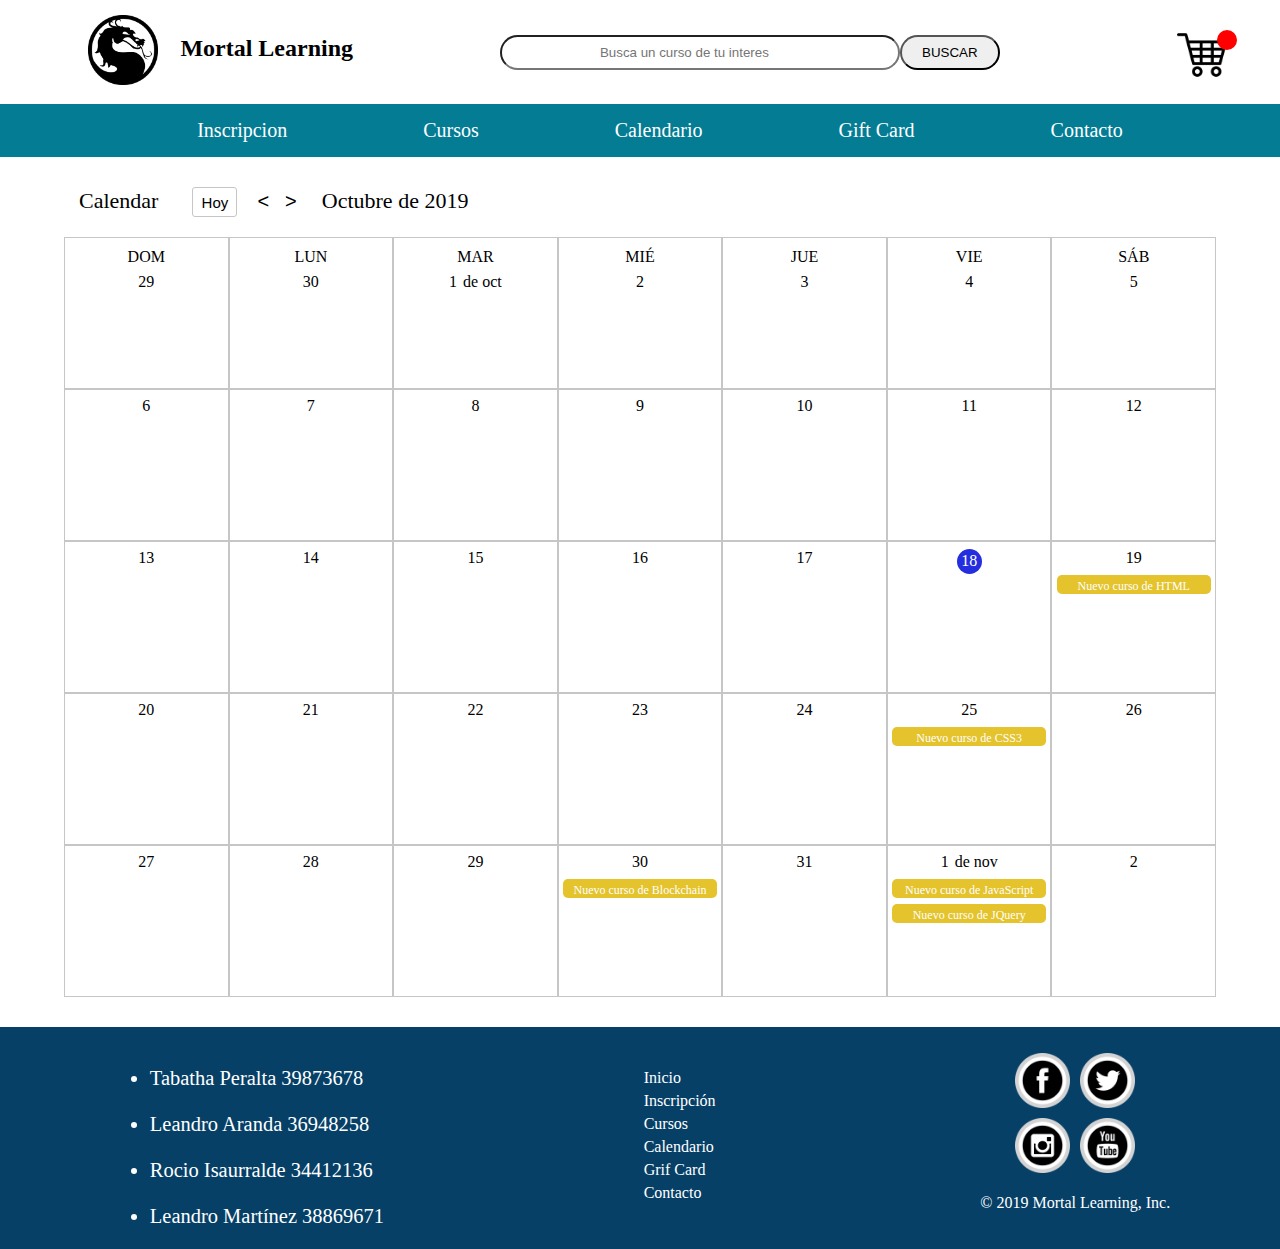
<file: calendario.html>
<!DOCTYPE html>
<html lang="en">
<head>
    <meta charset="UTF-8">
    <meta name="viewport" content="width=device-width, initial-scale=1.0">
    <meta http-equiv="X-UA-Compatible" content="ie=edge">
    <link rel="stylesheet" href="CSS/estiloGeneral.css">
    <link rel="stylesheet" href="CSS/estiloCalendario.css">
    <script src="js/carrito.js"></script>
    <title>Calendario</title>
</head>
<body>
    <header>
        <div id="barraDeArriba">
            <div class="logoynombre">
              <div id="logo">
                <a href="index.html"><img src="Imagenes/logo.png" width="70" alt=""></a>
              </div>

              <div id="titulo">
                <h2>Mortal Learning</h2>
              </div>
            </div>
            
            <div id="barradebusqueda">
                <form action="">            
                    <input type="search" list="browsers" class="buscador"placeholder="Busca un curso de tu interes">
                        <datalist id="browsers">
                            <option value="Java">
                            <option value="SQL Server">
                            <option value="Android">
                            <option value="Diseño Gráfico">
                            <option value="iOS">
                            <option value="Javascript">
                            <option value="Microsoft .NET">
                            <option value="Herramientas Office">
                            <option value="Programación Web">
                            <option value="Redes Informáticas">
                            <option value="Seguridad Informática">
                            <option value="Windows Server">
                        </datalist>
                    <button class="botondebuscador">BUSCAR</button>
                </form>
            </div>

            <div id="carrito">
                <img src="Imagenes/carrito.png" class="logocarrito" width="50" alt="">
                <span id="numcarrito"></span>
            </div>
            
        </div>

        <div id="barradenavegacion">
             <nav>   
                <ul>
                    <li><a href="inscripcion.html">Inscripcion</a></li>

                    <li><a href="cursos.html">Cursos</a></li>

                    <li><a href="calendario.html">Calendario</a></li>

                    <li><a href="giftcard.html">Gift Card</a></li>   
                    
                    <li><a href="contacto.html">Contacto</a></li>
                </ul>
            </nav>
        </div>
    </header>

    <section class="secCalendar">
        <article class="artCalendar">
            <div class="apartadoSuperior">
                <span class="textos">Calendar</span>
                <button class="hoy">Hoy</button>
                <button class="flecha"><</button>
                <button class="flecha">></button>
                <span class="textos">Octubre de 2019</span>
            </div>
            <div class="calendar">
                <div class="filauno">
                    <span class="box">
                        <div class="internText">
                            <span class="dia">DOM</span>
                        </div>
                        <div class="internText">
                            <span class="num">29</span>
                        </div>
                    </span>
                    <span class="box">
                        <div class="internText">
                            <span class="dia">LUN</span>
                        </div>
                        <div class="internText">
                            <span class="num">30</span>
                        </div>
                    </span>
                    <span class="box">
                        <div class="internText">
                            <span class="dia">MAR</span>
                        </div>
                        <div class="internText">
                            <span class="num">1</span><span class="demes">de oct</span>
                        </div>
                    </span>
                    <span class="box">
                        <div class="internText">
                            <span class="dia">MIÉ</span>
                        </div>
                        <div class="internText">
                            <span class="num">2</span>
                        </div>
                    </span>
                    <span class="box">
                        <div class="internText">
                            <span class="dia">JUE</span>
                        </div>
                        <div class="internText">
                            <span class="num">3</span>
                        </div>
                    </span>
                    <span class="box">
                        <div class="internText">
                            <span class="dia">VIE</span>
                        </div>
                        <div class="internText">
                            <span class="num">4</span>
                        </div>
                    </span>
                    <span class="box">
                        <div class="internText">
                            <span class="dia">SÁB</span>
                        </div>
                        <div class="internText">
                            <span class="num">5</span>
                        </div>
                    </span>
                </div>
                <div class="filados">
                    <span class="box">
                        <div class="internText">
                            <span class="num">6</span>
                        </div>
                        <div class="internText">
                            <span></span>
                        </div>
                    </span>
                    <span class="box">
                        <div class="internText">
                            <span class="num">7</span>
                        </div>
                        <div class="internText">
                            <span></span>
                        </div>
                    </span>
                    <span class="box">
                        <div class="internText">
                            <span class="num">8</span>
                        </div>
                        <div class="internText">
                            <span></span>
                        </div>
                    </span>
                    <span class="box">
                        <div class="internText">
                            <span class="num">9</span>
                        </div>
                        <div class="internText">
                            <span></span>
                        </div>
                    </span>
                    <span class="box">
                        <div class="internText">
                            <span class="num">10</span>
                        </div>
                        <div class="internText">
                            <span></span>
                        </div>
                    </span>
                    <span class="box">
                        <div class="internText">
                            <span class="num">11</span>
                        </div>
                        <div class="internText">
                            <span></span>
                        </div>
                    </span>
                    <span class="box">
                        <div class="internText">
                            <span class="num">12</span>
                        </div>
                        <div class="internText">
                            <span></span>
                        </div>
                    </span>
                </div>
                <div class="filatres">
                    <span class="box">
                        <div class="internText">
                            <span class="num">13</span>
                        </div>
                        <div class="internText">
                            <span></span>
                        </div>
                    </span>
                    <span class="box">
                        <div class="internText">
                            <span class="num">14</span>
                        </div>
                        <div class="internText">
                            <span></span>
                        </div>
                    </span>
                    <span class="box">
                        <div class="internText">
                            <span class="num">15</span>
                        </div>
                        <div class="internText">
                            <span></span>
                        </div>
                    </span>
                    <span class="box">
                        <div class="internText">
                            <span class="num">16</span>
                        </div>
                        <div class="internText">
                            <span></span>
                        </div>
                    </span>
                    <span class="box">
                        <div class="internText">
                            <span class="num">17</span>
                        </div>
                        <div class="internText">
                            <span></span>
                        </div>
                    </span>
                    <span class="box">
                        <div class="internText">
                            <span class="num" id="ejcirculo">18</span>
                        </div>
                        <div class="internText">
                            
                        </div>
                    </span>
                    <span class="box">
                        <div class="internText">
                            <span class="num">19</span>
                        </div>
                        <div class="internText">
                            <a href="#" class="new">Nuevo curso de HTML</a>
                        </div>
                    </span>
                </div>
                <div class="filacuatro">
                    <span class="box">
                        <div class="internText">
                            <span class="num">20</span>
                        </div>
                        <div class="internText">
                            <span></span>
                        </div>
                    </span>
                    <span class="box">
                        <div class="internText">
                            <span class="num">21</span>
                        </div>
                        <div class="internText">
                            <span></span>
                        </div>
                    </span>
                    <span class="box">
                        <div class="internText">
                            <span class="num">22</span>
                        </div>
                        <div class="internText">
                            <span></span>
                        </div>
                    </span>
                    <span class="box">
                        <div class="internText">
                            <span class="num">23</span>
                        </div>
                        <div class="internText">
                            <span></span>
                        </div>
                    </span>
                    <span class="box">
                        <div class="internText">
                            <span class="num">24</span>
                        </div>
                        <div class="internText">
                            <span></span>
                        </div>
                    </span>
                    <span class="box">
                        <div class="internText">
                            <span class="num">25</span>
                        </div>
                        <div class="internText">
                            <a href="#" class="new">Nuevo curso de CSS3</a>
                        </div>
                    </span>
                    <span class="box">
                        <div class="internText">
                            <span class="num">26</span>
                        </div>
                        <div class="internText">
                            <span></span>
                        </div>
                    </span>
                </div>
                <div class="filacinco">
                    <span class="box">
                        <div class="internText">
                            <span class="num">27</span>
                        </div>
                        <div class="internText">
                            <span></span>
                        </div>
                    </span>
                    <span class="box">
                        <div class="internText">
                            <span class="num">28</span>
                        </div>
                        <div class="internText">
                            <span></span>
                        </div>
                    </span>
                    <span class="box">
                        <div class="internText">
                            <span class="num">29</span>
                        </div>
                        <div class="internText">
                            <span></span>
                        </div>
                    </span>
                    <span class="box">
                        <div class="internText">
                            <span class="num">30</span>
                        </div>
                        <div class="internText">
                            <a href="#" class="new">Nuevo curso de Blockchain</a>
                        </div>
                    </span>
                    <span class="box">
                        <div class="internText">
                            <span class="num">31</span>
                        </div>
                        <div class="internText">
                            <span></span>
                        </div>
                    </span>
                    <span class="box">
                        <div class="internText">
                            <span class="num">1</span><span class="demes">de nov</span>
                        </div>
                        <div class="internText" id="contcurse">
                            <a href="#" class="new">Nuevo curso de JavaScript</a>
                            <a href="#" class="new">Nuevo curso de JQuery</a>
                        </div>
                    </span>
                    <span class="box">
                        <div class="internText">
                            <span class="num">2</span>
                        </div>
                        <div class="internText">
                            <span></span>
                        </div>
                    </span>
                </div>
            </div>
        </article>
    </section>
    
    <footer>
       <div class="divfooter">
           <div class="nombreydni1">
               <ul>
                   <li>Tabatha Peralta 39873678</li>
                   <br>
                   <li>Leandro Aranda 36948258</li>
                   <br>
                   <li>Rocio Isaurralde 34412136</li>
                   <br>
                   <li>Leandro Martínez 38869671</li>
               </ul>
            </div>

            <div class="cajamenuinferior">
              <ul class="listamenu">
                <li class="iteminf"><a href="index.html">Inicio</a></li>
                <li class="iteminf"><a href="inscripcion.html">Inscripción</a></li>
                <li class="iteminf"><a href="cursos.html">Cursos</a></li>
                <li class="iteminf"><a href="calendario.html">Calendario</a></li>
                <li class="iteminf"><a href="giftcard.html">Grif Card</a></li>
                <li class="iteminf"><a href="Contacto.html">Contacto</a></li>
              </ul>
            </div>
            
            <div class="cajaredes">

              <div class="redes1">
                <div class="facebook">
                  <a href="https://www.facebook.com" class="ared"><img src="Imagenes/facebook.png" width="55" alt=""></a>
                </div>

                <div class="twitter">
                  <a href="https://www.twitter.com" class="ared"><img src="Imagenes/twitter.png" width="55" alt=""></a>
                </div>
              </div>

              <div class="redes2">
                <div class="instagram">
                  <a href="https://www.instagram.com" class="ared"><img src="Imagenes/instagram.png" width="55" alt=""></a>
                </div>

                <div class="youtube">
                  <a href="https://www.youtube.com" class="ared"><img src="Imagenes/youtube.png" width="55" alt=""></a>
                </div>
              </div>

              <div class="derechos">
                <p>© 2019 Mortal Learning, Inc.</p>
              </div>
            </div>
            
       </div>

   </footer>
</body>
</html>
</file>
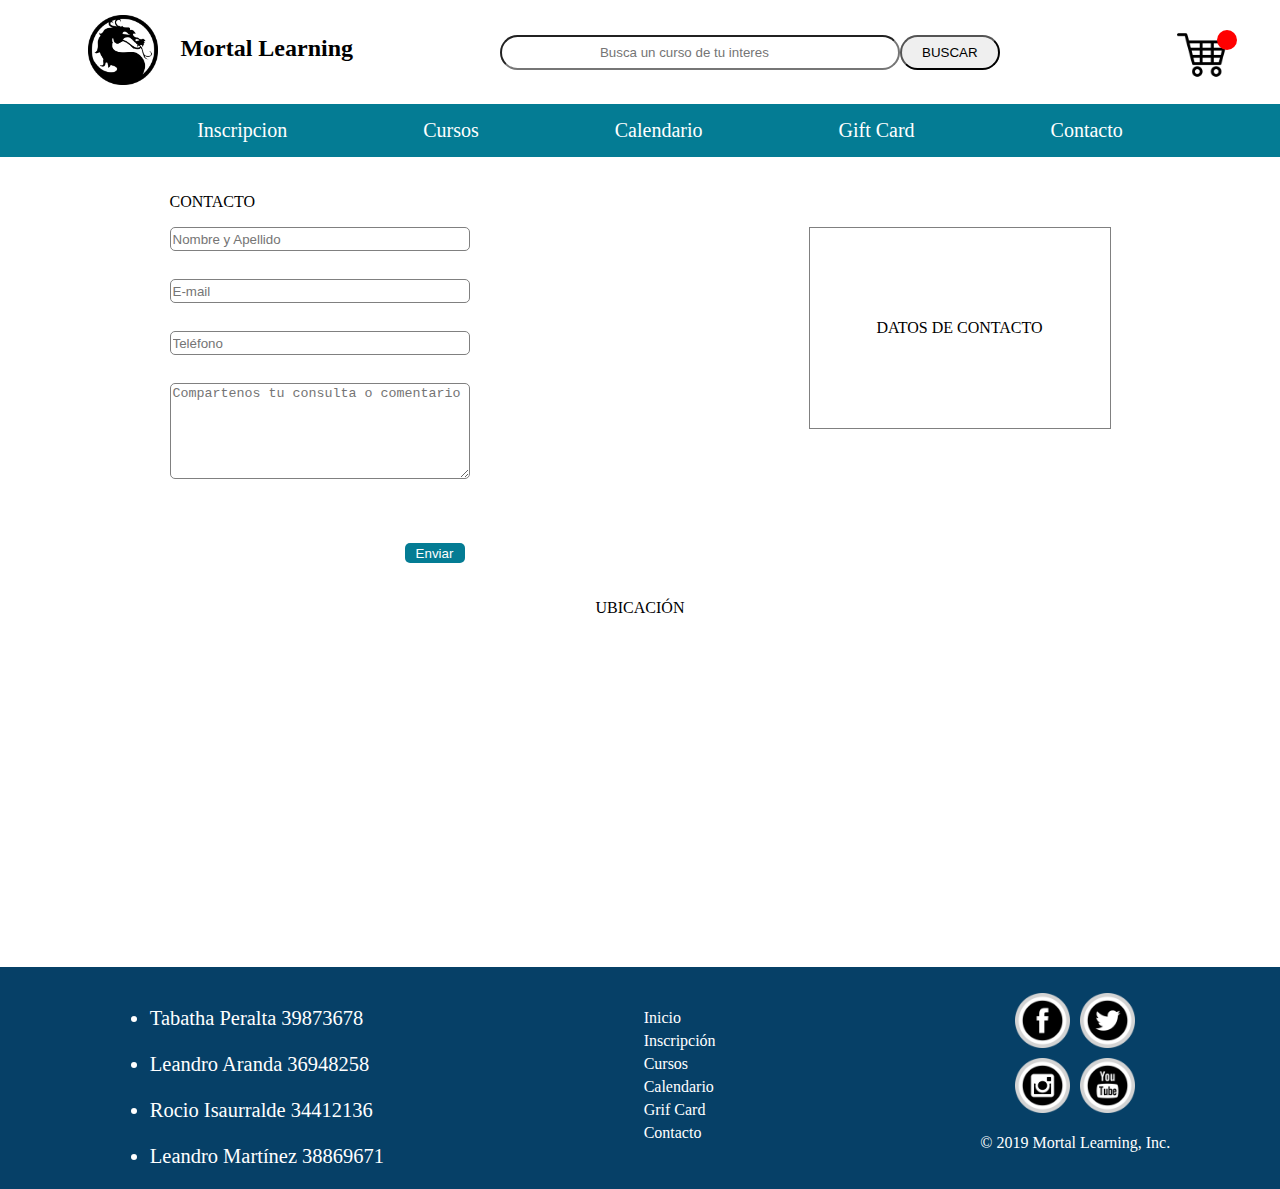
<file: Contacto.html>
<!DOCTYPE html>
<html lang="en">
<head>
    <meta charset="UTF-8">
    <meta name="viewport" content="width=device-width, initial-scale=1.0">
    <meta http-equiv="X-UA-Compatible" content="ie=edge">
    <link rel="stylesheet" href="CSS/estiloGeneral.css">
    <link rel="stylesheet" href="CSS/estiloContacto.css">
    <script src="js/jquery-3.4.1.min.js"></script>
    <script src="js/carrito.js"></script>
    <script src="js/contacto.js"></script>
    <title>Contacto</title>
</head>
<body>
    <header>
        <div id="barraDeArriba">
            <div class="logoynombre">
              <div id="logo">
                <a href="index.html"><img src="Imagenes/logo.png" width="70" alt=""></a>
              </div>

              <div id="titulo">
                <h2>Mortal Learning</h2>
              </div>
            </div>
            
            <div id="barradebusqueda">
                <form action="">            
                    <input type="search" list="browsers" class="buscador"placeholder="Busca un curso de tu interes">
                        <datalist id="browsers">
                            <option value="Java">
                            <option value="SQL Server">
                            <option value="Android">
                            <option value="Diseño Gráfico">
                            <option value="iOS">
                            <option value="Javascript">
                            <option value="Microsoft .NET">
                            <option value="Herramientas Office">
                            <option value="Programación Web">
                            <option value="Redes Informáticas">
                            <option value="Seguridad Informática">
                            <option value="Windows Server">
                        </datalist>
                    <button class="botondebuscador">BUSCAR</button>
                </form>
            </div>

            <div id="carrito">
                <img src="Imagenes/carrito.png" class="logocarrito" width="50" alt="">
                <span id="numcarrito"></span>
            </div>
            
        </div>

        <div id="barradenavegacion">
             <nav>   
                <ul>
                    <li><a href="inscripcion.html">Inscripcion</a></li>

                    <li><a href="cursos.html">Cursos</a></li>

                    <li><a href="calendario.html">Calendario</a></li>

                    <li><a href="giftcard.html">Gift Card</a></li>   
                    
                    <li><a href="contacto.html">Contacto</a></li>
                </ul>
            </nav>
        </div>
    </header>

    <section class="secciondatos">
        <article class="formulario">
            <p>CONTACTO</p>
            <form id="form" name="form" class="contenedorform" action="#" method="post">
                <input type="text" name="nombre" id="campo" class="nombre" size="40" maxlength="50" placeholder="Nombre y Apellido">
                <span id="mensaje1" class="error1"></span>
                <br>

                <input type="text" name="email" class="email" id="campo" size="40" maxlength="50" placeholder="E-mail">
                <span id="mensaje2" class="error2"></span>
                <br>

                <input type="text" name="tel" class="tel" id="campo" size="40" maxlength="50" placeholder="Teléfono">
                <span id="mensaje3" class="error3"></span>
                <br>

                <textarea name="comentario" class="area" id="campo" cols="45" rows="6" placeholder="Compartenos tu consulta o comentario"></textarea>
                <br>
                <span id="contador"></span>
                <br>
                <span id="mensaje4" class="error4"></span>
                <br>

                <input class="enviar" type="submit" name="enviar" value="Enviar">
            </form>
        </article>
        <article class="datoscontacto">
            <p>DATOS DE CONTACTO</p>
        </article>
    </section>
        
    <section class="seccionmapa">
        <p class="ubicacion">UBICACIÓN</p>
        <div class="mapa">
            <iframe src="https://www.google.com/maps/embed?pb=!1m14!1m12!1m3!1d4640.59786386053!2d-58.56312037181154!3d-34.66989776392053!2m3!1f0!2f0!3f0!3m2!1i1024!2i768!4f13.1!5e0!3m2!1ses-419!2sar!4v1570303197635!5m2!1ses-419!2sar" width="800" height="300" frameborder="0" style="border:0;" allowfullscreen=""></iframe>
        </div>
    </section>
    
    <footer>
       <div class="divfooter">
           <div class="nombreydni1">
               <ul>
                   <li>Tabatha Peralta 39873678</li>
                   <br>
                   <li>Leandro Aranda 36948258</li>
                   <br>
                   <li>Rocio Isaurralde 34412136</li>
                   <br>
                   <li>Leandro Martínez 38869671</li>
               </ul>
            </div>

            <div class="cajamenuinferior">
              <ul class="listamenu">
                <li class="iteminf"><a href="index.html">Inicio</a></li>
                <li class="iteminf"><a href="inscripcion.html">Inscripción</a></li>
                <li class="iteminf"><a href="cursos.html">Cursos</a></li>
                <li class="iteminf"><a href="calendario.html">Calendario</a></li>
                <li class="iteminf"><a href="giftcard.html">Grif Card</a></li>
                <li class="iteminf"><a href="Contacto.html">Contacto</a></li>
              </ul>
            </div>
            
            <div class="cajaredes">

              <div class="redes1">
                <div class="facebook">
                  <a href="https://www.facebook.com" class="ared"><img src="Imagenes/facebook.png" width="55" alt=""></a>
                </div>

                <div class="twitter">
                  <a href="https://www.twitter.com" class="ared"><img src="Imagenes/twitter.png" width="55" alt=""></a>
                </div>
              </div>

              <div class="redes2">
                <div class="instagram">
                  <a href="https://www.instagram.com" class="ared"><img src="Imagenes/instagram.png" width="55" alt=""></a>
                </div>

                <div class="youtube">
                  <a href="https://www.youtube.com" class="ared"><img src="Imagenes/youtube.png" width="55" alt=""></a>
                </div>
              </div>

              <div class="derechos">
                <p>© 2019 Mortal Learning, Inc.</p>
              </div>
            </div>
            
       </div>

   </footer>
</body>
</html>
</file>
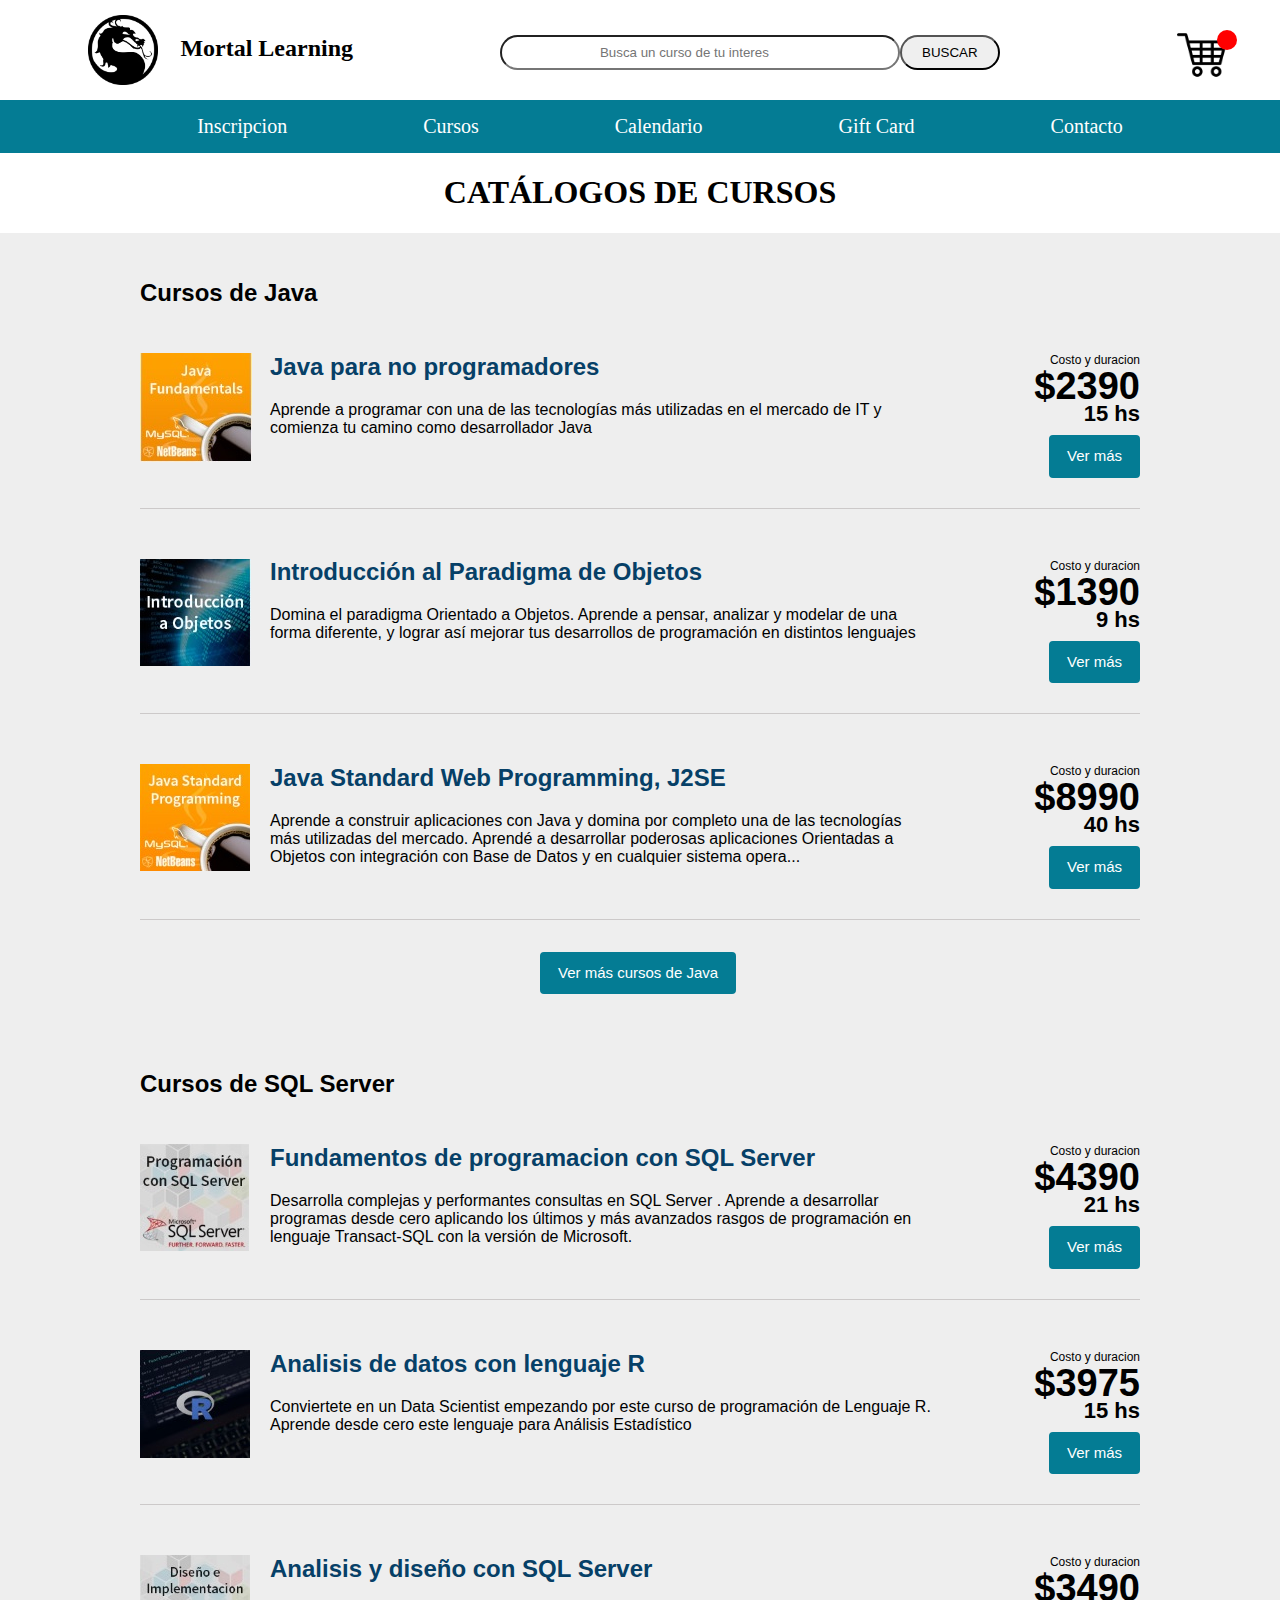
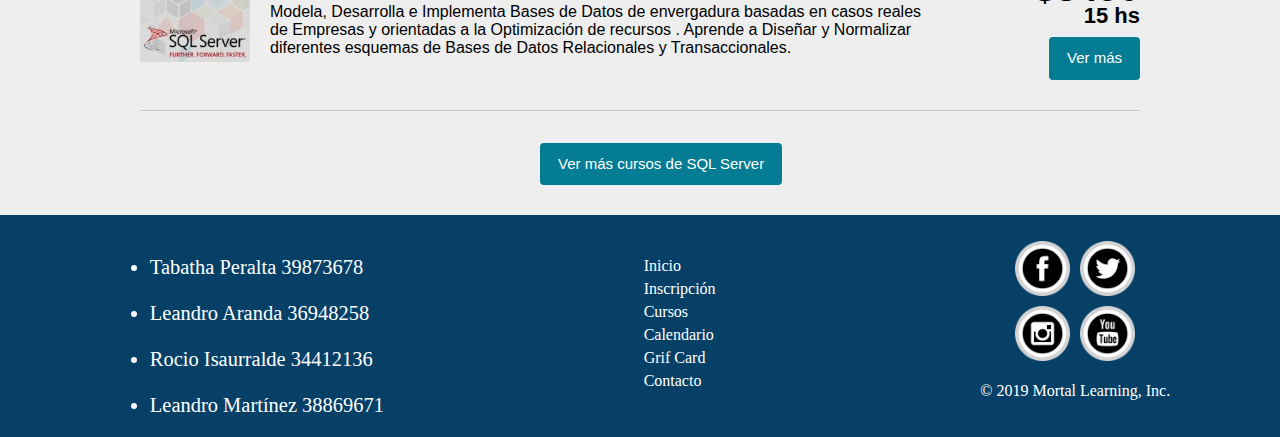
<file: cursos.html>
<!DOCTYPE html>
<html lang="en">
<head>
    <meta charset="UTF-8">
    <meta name="viewport" content="width=device-width, initial-scale=1.0">
    <meta http-equiv="X-UA-Compatible" content="ie=edge">
    <link rel="stylesheet" href="CSS/estiloGeneral.css">
    <link rel="stylesheet" href="CSS/estiloCursos.css">
    <script src="js/carrito.js"></script>
    <title>Cursos</title>
</head>
<body>
    <header>
        <div id="barraDeArriba">
            <div class="logoynombre">
              <div id="logo">
                <a href="index.html"><img src="Imagenes/logo.png" width="70" alt=""></a>
              </div>

              <div id="titulo">
                <h2>Mortal Learning</h2>
              </div>
            </div>
            
            <div id="barradebusqueda">
                <form action="">            
                    <input type="search" list="browsers" class="buscador"placeholder="Busca un curso de tu interes">
                        <datalist id="browsers">
                            <option value="Java">
                            <option value="SQL Server">
                            <option value="Android">
                            <option value="Diseño Gráfico">
                            <option value="iOS">
                            <option value="Javascript">
                            <option value="Microsoft .NET">
                            <option value="Herramientas Office">
                            <option value="Programación Web">
                            <option value="Redes Informáticas">
                            <option value="Seguridad Informática">
                            <option value="Windows Server">
                        </datalist>
                    <button class="botondebuscador">BUSCAR</button>
                </form>
            </div>

            <div id="carrito">
                <img src="Imagenes/carrito.png" class="logocarrito" width="50" alt="">
                <span id="numcarrito"></span>
            </div>
            
        </div>

        <div id="barradenavegacion">
             <nav>   
                <ul>
                    <li><a href="inscripcion.html">Inscripcion</a></li>

                    <li><a href="cursos.html">Cursos</a></li>

                    <li><a href="calendario.html">Calendario</a></li>

                    <li><a href="giftcard.html">Gift Card</a></li>   
                    
                    <li><a href="contacto.html">Contacto</a></li>
                </ul>
            </nav>
        </div>
    </header>

    
    <div class="tituloprincipal">
        <h1>CATÁLOGOS DE CURSOS</h1>
    </div>

    <div class="supercaja">
        <div class="catalogo">
            <h1 class="titulocurso">Cursos de Java</h1>

            <!-----------------------------CURSO 1----------------------------------------------------->

            <div class="cajamayor">
                <div class="cajitacurso">
                    <div class="cursos">
                        <img src="Cursos/java_para_no_programadores.jpg" alt="">
                    </div>
                    <div class="descripcion">
                        <h2><a href="java_no_program.html">Java para no programadores</a></h2>
                        <p>Aprende a programar con una de las tecnologías más 
                            utilizadas en el mercado de IT y comienza tu camino como 
                            desarrollador Java</p>
                    </div>

                    <div class="costodelcurso">
                        <div class="titulocostoyduracion">
                            Costo y duracion
                        </div>
                        <div class="costo">
                            $2390
                        </div>
                        <div class="duracion">
                            15 hs
                        </div>
                        <div class="boton1">
                            <a href="java_no_program.html">Ver más</a>
                        </div>

                    </div>
                </div>
            </div>

            <!-----------------------------CURSO 2----------------------------------------------------->

            <div class="cajamayor">
                <div class="cajitacurso">
                    <div class="cursos">
                        <img src="Cursos/introduccion_al_paradigma_de_objetos.jpg" alt="">
                    </div>
                    <div class="descripcion">
                        <h2><a href="#">Introducción al Paradigma de Objetos</a></h2>
                        <p>Domina el paradigma Orientado a Objetos. 
                            Aprende a pensar, analizar y modelar de una forma diferente, y lograr así mejorar 
                            tus desarrollos de programación en distintos lenguajes</p>
                    </div>
    
                    <div class="costodelcurso">
                        <div class="titulocostoyduracion">
                            Costo y duracion
                        </div>
                        <div class="costo">
                            $1390
                        </div>
                        <div class="duracion">
                            9 hs
                        </div>
                        <div class="boton1">
                            <a href="#">Ver más</a>
                        </div>
    
                    </div>
                </div>
            </div>
            
            <!-----------------------------CURSO 3----------------------------------------------------->

            <div class="cajamayor">
                <div class="cajitacurso">
                    <div class="cursos">
                        <img src="Cursos/java_standard_web_programming_j2se.jpg" alt="">
                    </div>
                    <div class="descripcion">
                        <h2><a href="#">Java Standard Web Programming, J2SE</a></h2>
                        <p>Aprende a construir aplicaciones con Java y domina por completo una de las tecnologías 
                            más utilizadas del mercado. Aprendé a desarrollar poderosas aplicaciones Orientadas a Objetos con integración 
                            con Base de Datos y en cualquier sistema opera...</p>
                    </div>
    
                    <div class="costodelcurso">
                        <div class="titulocostoyduracion">
                            Costo y duracion
                        </div>
                        <div class="costo">
                            $8990
                        </div>
                        <div class="duracion">
                            40 hs
                        </div>
                        <div class="boton1">
                            <a href="#">Ver más</a>
                        </div>
    
                    </div>
                </div>
            </div>

            <div class="boton2">
                <a href="#">Ver más cursos de Java</a>
            </div> 
        </div>
    
        <!-----------------------------SEPARADOR DE CURSO----------------------------------------------------->

        <div class="catalogo">
            <h1 class="titulocurso">Cursos de SQL Server</h1>

            <!-----------------------------CURSO 1----------------------------------------------------->

            <div class="cajamayor">
                <div class="cajitacurso">
                    <div class="cursos">
                        <img src="Cursos/Fundamentos_de_programacion_con_SQL.jpg" alt="">
                    </div>
                    <div class="descripcion">
                        <h2><a href="#">Fundamentos de programacion con SQL Server</a></h2>
                        <p>Desarrolla complejas y performantes consultas en SQL Server . Aprende a desarrollar programas 
                            desde cero aplicando los últimos y más avanzados rasgos de programación en lenguaje Transact-SQL 
                            con la versión de Microsoft.</p>
                    </div>

                    <div class="costodelcurso">
                        <div class="titulocostoyduracion">
                            Costo y duracion
                        </div>
                        <div class="costo">
                            $4390
                        </div>
                        <div class="duracion">
                            21 hs
                        </div>
                        <div class="boton1">
                            <a href="#">Ver más</a>
                        </div>

                    </div>
                </div>
            </div>

            <!-----------------------------CURSO 2----------------------------------------------------->
            
            <div class="cajamayor">
                <div class="cajitacurso">
                    <div class="cursos">
                        <img src="Cursos/Analisis_de_datos_con_lenguaje_R.jpg" alt="">
                    </div>
                    <div class="descripcion">
                        <h2><a href="#">Analisis de datos con lenguaje R</a></h2>
                        <p>Conviertete en un Data Scientist empezando por este curso de programación de Lenguaje R. 
                            Aprende desde cero este lenguaje para Análisis Estadístico </p>
                    </div>
    
                    <div class="costodelcurso">
                        <div class="titulocostoyduracion">
                            Costo y duracion
                        </div>
                        <div class="costo">
                            $3975
                        </div>
                        <div class="duracion">
                            15 hs
                        </div>
                        <div class="boton1">
                            <a href="#">Ver más</a>
                        </div>
    
                    </div>
                </div>
            </div>
            <!-----------------------------CURSO 3----------------------------------------------------->

            <div class="cajamayor">
                <div class="cajitacurso">
                    <div class="cursos">
                        <img src="Cursos/Analisis_y_diseño_con_SQL.jpg" alt="">
                    </div>
                    <div class="descripcion">
                        <h2><a href="#">Analisis y diseño con SQL Server</a></h2>
                        <p>Modela, Desarrolla e Implementa Bases de Datos de envergadura basadas en casos reales de Empresas y 
                            orientadas a la Optimización de recursos . Aprende a Diseñar y Normalizar diferentes esquemas de Bases 
                            de Datos Relacionales y Transaccionales. </p>
                    </div>
        
                    <div class="costodelcurso">
                        <div class="titulocostoyduracion">
                            Costo y duracion
                        </div>
                        <div class="costo">
                            $3490
                        </div>
                        <div class="duracion">
                            15 hs
                        </div>
                        <div class="boton1">
                            <a href="#">Ver más</a>
                        </div>
        
                    </div>
                </div>
            </div>

            <div class="boton2">
                <a href="#">Ver más cursos de SQL Server</a>
            </div> 
        </div>
        
        <!-----------------------------SEPARADOR DE CURSO----------------------------------------------------->

    </div>

    
    
    <footer>
       <div class="divfooter">
           <div class="nombreydni1">
               <ul>
                   <li>Tabatha Peralta 39873678</li>
                   <br>
                   <li>Leandro Aranda 36948258</li>
                   <br>
                   <li>Rocio Isaurralde 34412136</li>
                   <br>
                   <li>Leandro Martínez 38869671</li>
               </ul>
            </div>

            <div class="cajamenuinferior">
              <ul class="listamenu">
                <li class="iteminf"><a href="index.html">Inicio</a></li>
                <li class="iteminf"><a href="inscripcion.html">Inscripción</a></li>
                <li class="iteminf"><a href="cursos.html">Cursos</a></li>
                <li class="iteminf"><a href="calendario.html">Calendario</a></li>
                <li class="iteminf"><a href="giftcard.html">Grif Card</a></li>
                <li class="iteminf"><a href="Contacto.html">Contacto</a></li>
              </ul>
            </div>
            
            <div class="cajaredes">

              <div class="redes1">
                <div class="facebook">
                  <a href="https://www.facebook.com" class="ared"><img src="Imagenes/facebook.png" width="55" alt=""></a>
                </div>

                <div class="twitter">
                  <a href="https://www.twitter.com" class="ared"><img src="Imagenes/twitter.png" width="55" alt=""></a>
                </div>
              </div>

              <div class="redes2">
                <div class="instagram">
                  <a href="https://www.instagram.com" class="ared"><img src="Imagenes/instagram.png" width="55" alt=""></a>
                </div>

                <div class="youtube">
                  <a href="https://www.youtube.com" class="ared"><img src="Imagenes/youtube.png" width="55" alt=""></a>
                </div>
              </div>

              <div class="derechos">
                <p>© 2019 Mortal Learning, Inc.</p>
              </div>
            </div>
            
       </div>

   </footer>
</body>
</html>
</file>
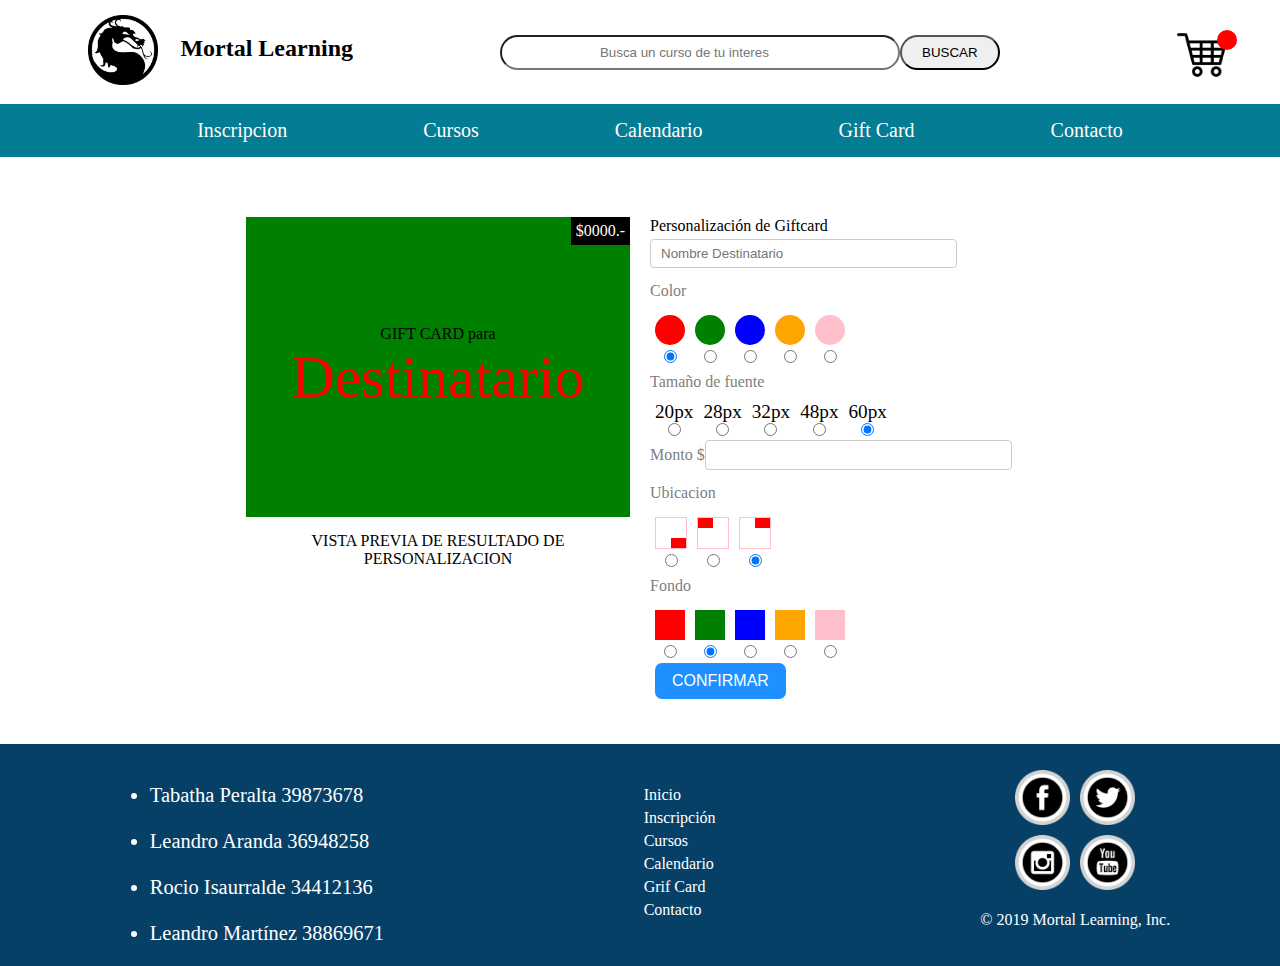
<file: giftcard.html>
<!DOCTYPE html>
<html lang="en">
<head>
    <meta charset="UTF-8">
    <meta name="viewport" content="width=device-width, initial-scale=1.0">
    <meta http-equiv="X-UA-Compatible" content="ie=edge">
    <link rel="stylesheet" href="CSS/estiloGeneral.css">
    <link rel="stylesheet" href="CSS/estiloGiftcard.css">
    <script src="js/jquery-3.4.1.min.js"></script>
    <script src="js/carrito.js"></script>
    <script src="js/giftcard.js"></script>
    <title>Gift Card</title>
</head>
<body>
    <header>
        <div id="barraDeArriba">
            <div class="logoynombre">
              <div id="logo">
                <a href="index.html"><img src="Imagenes/logo.png" width="70" alt=""></a>
              </div>

              <div id="titulo">
                <h2>Mortal Learning</h2>
              </div>
            </div>
            
            <div id="barradebusqueda">
                <form action="">            
                    <input type="search" list="browsers" class="buscador"placeholder="Busca un curso de tu interes">
                        <datalist id="browsers">
                            <option value="Java">
                            <option value="SQL Server">
                            <option value="Android">
                            <option value="Diseño Gráfico">
                            <option value="iOS">
                            <option value="Javascript">
                            <option value="Microsoft .NET">
                            <option value="Herramientas Office">
                            <option value="Programación Web">
                            <option value="Redes Informáticas">
                            <option value="Seguridad Informática">
                            <option value="Windows Server">
                        </datalist>
                    <button class="botondebuscador">BUSCAR</button>
                </form>
            </div>

            <div id="carrito">
                <img src="Imagenes/carrito.png" class="logocarrito" width="50" alt="">
                <span id="numcarrito"></span>
            </div>
            
        </div>

        <div id="barradenavegacion">
             <nav>   
                <ul>
                    <li><a href="inscripcion.html">Inscripcion</a></li>

                    <li><a href="cursos.html">Cursos</a></li>

                    <li><a href="calendario.html">Calendario</a></li>

                    <li><a href="giftcard.html">Gift Card</a></li>   
                    
                    <li><a href="contacto.html">Contacto</a></li>
                </ul>
            </nav>
        </div>
    </header>
    <section>
      <article class="contenido">
        <div class="vista-previa">
            <div class="centrado">
                <div id="tituloVistaPrevia">GIFT CARD para</div>
                <div id="tituloDestinatario" class="titulo">Destinatario</div>
            </div>
          <div class="precio arriba derecha">
            <div id="precioVistaPrevia">$0000.-</div>
          </div>
        </div>
        <div class="texto-centrado">VISTA PREVIA DE RESULTADO DE PERSONALIZACION</div>
      </article>
      <article class="contenido">
        <form>
            <span>Personalización de Giftcard</span>
            <div>
                <input class="input-personalizar" id="NombreDestinatario" type="text" name="NombreDestinatario" placeholder="Nombre Destinatario">
            </div>
            <label>Color</label>
            <div class="contenedor-de-personalizacion">
               <div>
                 <div class="circulo-color red"></div>
                 <input type="radio" name="color" value="red" checked="checked">
                </div>
                <div>
                  <div class="circulo-color green"></div>
                  <input type="radio" name="color" value="green">
                </div>
                <div>
                  <div class="circulo-color blue"></div>
                  <input type="radio" name="color" value="blue">
                </div>
                <div>
                  <div class="circulo-color orange"></div>
                  <input type="radio" name="color" value="orange">
                </div>
                <div>
                  <div class="circulo-color pink"></div>
                  <input type="radio" name="color" value="pink">
                </div>
            </div>
            <label>Tamaño de fuente</label>
            <div class="contenedor-de-personalizacion">              
                <div class="tamanio-fuente">  
                    <span class="fuente">20px</span>
                    <input type="radio" name="tamanioFuente" value="20px">             
                </div> 
                <div class="tamanio-fuente">
                   <span class="fuente">28px</span>
                   <input type="radio" name="tamanioFuente" value="28px">
                 </div> 
                 <div class="tamanio-fuente">
                   <span class="fuente">32px</span>
                   <input type="radio" name="tamanioFuente" value="32px">
                 </div> 
                 <div class="tamanio-fuente">
                   <span class="fuente">48px</span>
                   <input type="radio" name="tamanioFuente" value="48px">
                 </div> 
                 <div class="tamanio-fuente">
                   <span class="fuente">60px</span>
                   <input type="radio" name="tamanioFuente" value="60px" checked="checked">
                 </div>
            </div>
            <div class="contenedor-de-personalizacion">
                <label>Monto $ </label>
                <input class="input-personalizar" id="montoGiftcard" type="text" name="montoGiftcard">
            </div>
            <label>Ubicacion</label>
            <div class="contenedor-de-personalizacion">
                <div>
                  <div class="ubicacion">
                    <div class="abajo derecha"></div>
                  </div>
                  <input type="radio" name="ubicacion" value="abajo">
                </div>
                <div>
                  <div class="ubicacion">
                    <div class="izquierda"></div>                  
                  </div>
                  <input type="radio" name="ubicacion" value="arribaIzquierda">
                </div>
                <div>
                  <div class="ubicacion">
                    <div class="derecha"></div>                  
                  </div>
                  <input type="radio" name="ubicacion" value="arribaDerecha" checked="checked">
                </div>
            </div>
            <label>Fondo</label>
            <div class="contenedor-de-personalizacion">
                <div>
                  <div class="fondo-color red"></div>
                  <input type="radio" name="fondo" value="red">
                </div>
                <div>
                  <div class="fondo-color green"></div>
                  <input type="radio" name="fondo" value="green" checked="checked">
                </div>
                <div>
                  <div class="fondo-color blue"></div>
                  <input type="radio" name="fondo" value="blue">
                </div>
                <div>
                  <div class="fondo-color orange"></div>
                  <input type="radio" name="fondo" value="orange">
                </div>
                <div>
                  <div class="fondo-color pink"></div>
                  <input type="radio" name="fondo" value="pink">
                </div>
            </div>
            <button type="submit" class="boton">CONFIRMAR</button>
        </form>
      </article>
    </section>
    <footer>
       <div class="divfooter">
           <div class="nombreydni1">
               <ul>
                   <li>Tabatha Peralta 39873678</li>
                   <br>
                   <li>Leandro Aranda 36948258</li>
                   <br>
                   <li>Rocio Isaurralde 34412136</li>
                   <br>
                   <li>Leandro Martínez 38869671</li>
               </ul>
            </div>

            <div class="cajamenuinferior">
              <ul class="listamenu">
                <li class="iteminf"><a href="index.html">Inicio</a></li>
                <li class="iteminf"><a href="inscripcion.html">Inscripción</a></li>
                <li class="iteminf"><a href="cursos.html">Cursos</a></li>
                <li class="iteminf"><a href="calendario.html">Calendario</a></li>
                <li class="iteminf"><a href="giftcard.html">Grif Card</a></li>
                <li class="iteminf"><a href="Contacto.html">Contacto</a></li>
              </ul>
            </div>
            
            <div class="cajaredes">

              <div class="redes1">
                <div class="facebook">
                  <a href="https://www.facebook.com" class="ared"><img src="Imagenes/facebook.png" width="55" alt=""></a>
                </div>

                <div class="twitter">
                  <a href="https://www.twitter.com" class="ared"><img src="Imagenes/twitter.png" width="55" alt=""></a>
                </div>
              </div>

              <div class="redes2">
                <div class="instagram">
                  <a href="https://www.instagram.com" class="ared"><img src="Imagenes/instagram.png" width="55" alt=""></a>
                </div>

                <div class="youtube">
                  <a href="https://www.youtube.com" class="ared"><img src="Imagenes/youtube.png" width="55" alt=""></a>
                </div>
              </div>

              <div class="derechos">
                <p>© 2019 Mortal Learning, Inc.</p>
              </div>
            </div>
            
       </div>

   </footer>
</body>
</html>
</file>
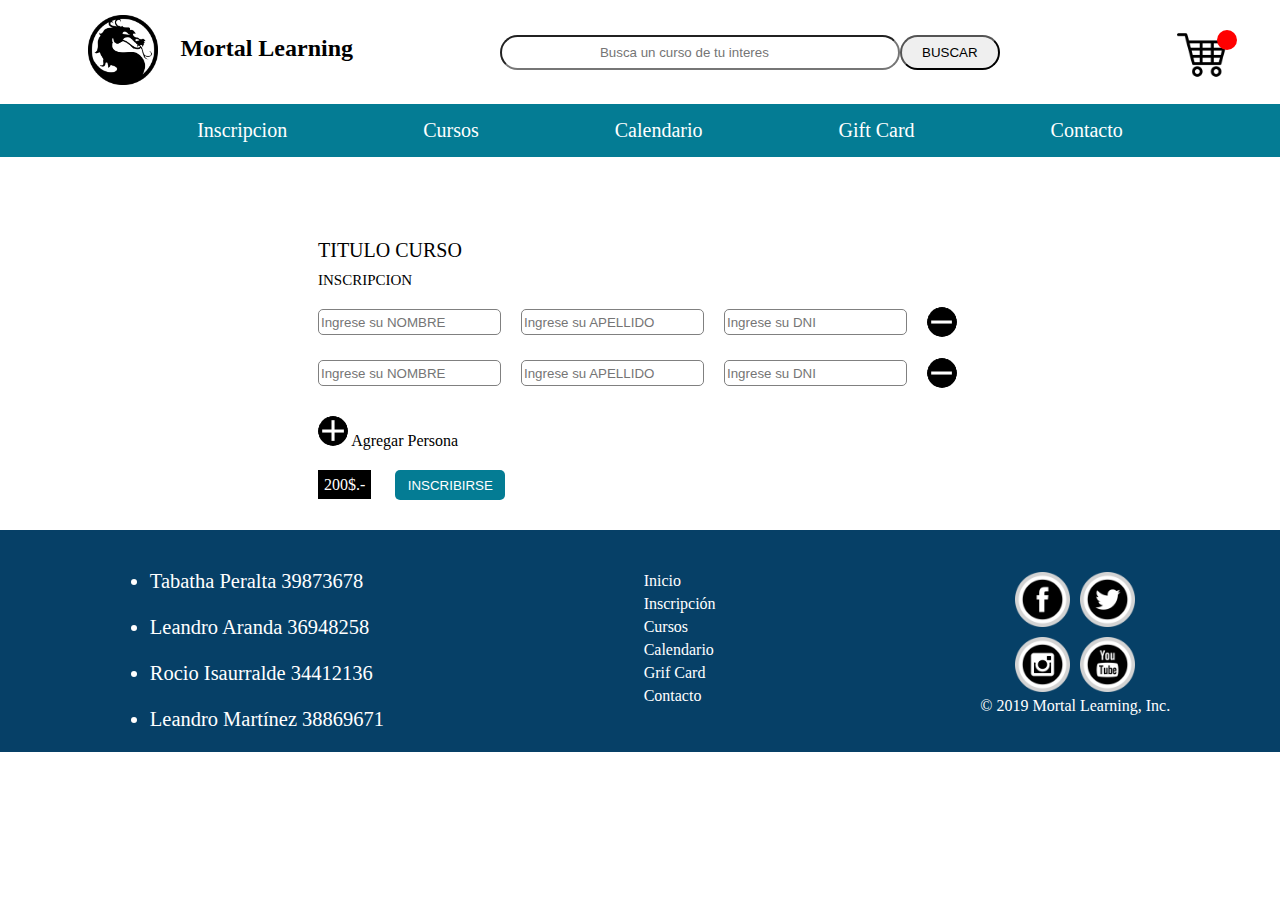
<file: inscripcion.html>
<!DOCTYPE html>
<html lang="en">
<head>
    <meta charset="UTF-8">
    <meta name="viewport" content="width=device-width, initial-scale=1.0">
    <meta http-equiv="X-UA-Compatible" content="ie=edge">
    <link rel="stylesheet" href="CSS/estiloGeneral.css">
    <link rel="stylesheet" href="CSS/estiloInscripcion.css">
    <script src="js/jquery-3.4.1.min.js"></script>
    <script src="js/carrito.js"></script>
    
    <title>Inscripción</title>
    <link rel="icon" href="Imagenes/logo.png">
</head>
<body>
    <header>
        <div id="barraDeArriba">
           <div class="logoynombre">
              <div id="logo">
                <a href="index.html"><img src="Imagenes/logo.png" width="70" alt=""></a>
              </div>

              <div id="titulo">
                <h2>Mortal Learning</h2>
              </div>
            </div>
            
            <div id="barradebusqueda">
                <form action="">            
                    <input type="search" list="browsers" class="buscador"placeholder="Busca un curso de tu interes">
                        <datalist id="browsers">
                            <option value="Java">
                            <option value="SQL Server">
                            <option value="Android">
                            <option value="Diseño Gráfico">
                            <option value="iOS">
                            <option value="Javascript">
                            <option value="Microsoft .NET">
                            <option value="Herramientas Office">
                            <option value="Programación Web">
                            <option value="Redes Informáticas">
                            <option value="Seguridad Informática">
                            <option value="Windows Server">
                        </datalist>
                    <button class="botondebuscador">BUSCAR</button>
                </form>
            </div>

            <div id="carrito">
                <img src="Imagenes/carrito.png" class="logocarrito" width="50" alt="">
                <span id="numcarrito"></span>
            </div>
            
        </div>

        <div id="barradenavegacion">
             <nav>   
                <ul>
                    <li><a href="inscripcion.html">Inscripcion</a></li>

                    <li><a href="cursos.html">Cursos</a></li>

                    <li><a href="calendario.html">Calendario</a></li>

                    <li><a href="giftcard.html">Gift Card</a></li>   
                    
                    <li><a href="contacto.html">Contacto</a></li>
                </ul>
            </nav>
        </div>
    </header>


    <div class= "close">
      <a id="close" class="boton rojo"  href="#close"></a>
    </div>
  
    <div id="myModal" class="modal">
        <!-- Modal -->
      <div class="modal-content">
        <h1>Personas Inscriptas</h1>
        <div id ="ingresar_per"></div>
      </div>
    </div>
    
    <section class="seccion_inscripcion contenedor">
        <article class="contenido">
        <form class="formulario">
            
                <p class="titulocurso">TITULO CURSO</p>
                <p class="inscripcion">INSCRIPCION</p>
                <div class="celdas" >
                    <input type="text" placeholder="Ingrese su NOMBRE" name="nombre" class="campo">
                    <input type="text" placeholder="Ingrese su APELLIDO" name="apellido" class="campo">
                    <input type="text" placeholder="Ingrese su DNI" class="campo">
                    <img src="Imagenes/menos.png" class="eliminar boton_redondo">
                </div>
                <div class="celdas" >
                    <input type="text" placeholder="Ingrese su NOMBRE" name="nombre" class="campo">
                    <input type="text" placeholder="Ingrese su APELLIDO" name="apellido" class="campo">
                    <input type="text" placeholder="Ingrese su DNI" class="campo">
                    <img src="Imagenes/menos.png" class="eliminar boton_redondo">
                </div>
               
            
            <div>
                <img src="Imagenes/mas.png" id ="agregar" class="boton_redondo">
                <span class="agper">Agregar Persona</span>
            </div>
            <div>
                <span id="valor_total"></span>
                <input type="submit"  id="insc" class="inscribirse" value="INSCRIBIRSE"> 
            </div>            
        </form>
        <script src="js/inscripcion.js"></script>
</article>
    </section>
    
    <footer>
       <div class="divfooter">
           <div class="nombreydni1">
               <ul>
                   <li>Tabatha Peralta 39873678</li>
                   <br>
                   <li>Leandro Aranda 36948258</li>
                   <br>
                   <li>Rocio Isaurralde 34412136</li>
                   <br>
                   <li>Leandro Martínez 38869671</li>
               </ul>
            </div>

            <div class="cajamenuinferior">
              <ul class="listamenu">
                <li class="iteminf"><a href="index.html">Inicio</a></li>
                <li class="iteminf"><a href="inscripcion.html">Inscripción</a></li>
                <li class="iteminf"><a href="cursos.html">Cursos</a></li>
                <li class="iteminf"><a href="calendario.html">Calendario</a></li>
                <li class="iteminf"><a href="giftcard.html">Grif Card</a></li>
                <li class="iteminf"><a href="Contacto.html">Contacto</a></li>
              </ul>
            </div>
            
            <div class="cajaredes">

              <div class="redes1">
                <div class="facebook">
                  <a href="https://www.facebook.com" class="ared"><img src="Imagenes/facebook.png" width="55" alt=""></a>
                </div>

                <div class="twitter">
                  <a href="https://www.twitter.com" class="ared"><img src="Imagenes/twitter.png" width="55" alt=""></a>
                </div>
              </div>

              <div class="redes2">
                <div class="instagram">
                  <a href="https://www.instagram.com" class="ared"><img src="Imagenes/instagram.png" width="55" alt=""></a>
                </div>

                <div class="youtube">
                  <a href="https://www.youtube.com" class="ared"><img src="Imagenes/youtube.png" width="55" alt=""></a>
                </div>
              </div>

              <div class="derechos">
                <p>© 2019 Mortal Learning, Inc.</p>
              </div>
            </div>
            
       </div>

   </footer>
</body>
</html>
</file>
<file: CSS/estiloGeneral.css>
body{
    margin: 0;
    padding: 0;
}
#carrito{
    position: relative;
}
.logocarrito{
    position: absolute;
}
#numcarrito{
    color: white;
    background-color: red;
    float: right;
    width: 20px;
    height: 20px;
    text-align: center;
    border-radius: 10px;
    position: absolute;
    margin: 0 0 0 40px;
}

.nombreydni1{
    
    font-size: 128%;
    margin-top: 20px;
    margin-left: 3px;
    color: white;
}

.derechos{
    color: white;
    
    
}
header{
    position: sticky;
    top: 0px;
    left: 12px;
    background-color: white;
    z-index: 1;
}
#barraDeArriba{
    display: flex;
    justify-content: space-around;
}
#barraDeArriba form{
    display: flex;
}

#barradebusqueda{
    margin-top: 35px;
    display: flex;
    justify-content: center;
    
}

#logo{
    padding: 15px;
}

.logoynombre{
    display: flex;
}

#carrito{
    
    padding: 30px;
}

#titulo{
    
    text-align: center;
    margin-top: 15px;
}

#divbarradebuscador{
    padding: 15px;
    display: flex;
    justify-content: center;
}

.buscador{
    border-radius: 20px;
    width: 400px;
    height: 35px;
    text-align: center;
}

.botondebuscador{
    border-radius: 20px;
    width: 100px;
    height: 35px;
    text-align: center;
    
}

#barradenavegacion{
    background-color: #047c94;
    padding: 15px;
    border: 0px;
    display: flex;
    justify-content: space-around;    
}
#barradenavegacion ul{
    margin: auto;
    list-style-type: none;
    text-align: center;
}
#barradenavegacion ul li{
    display: inline;
    text-align: center;
    
}
#barradenavegacion a{
    color: white;
    padding: 16px 66px;
    text-decoration: none;
    text-align: center;
    font-size: 20px;
}

#barradenavegacion a:hover{
    background-color: white;
    color: black;
}
/***********************************************************************************************************/
/* FOOTER */
.divfooter{
    background-color: #064067;
    display: flex;
    justify-content: space-around;
}

.nombreydni1{
    font-size: 128%;
    margin: 20px 0 0 0;
    color: white;
}

.cajamenuinferior{
    display: flex;
    justify-content: center;
    align-items: center;
}
.listamenu{
    list-style: none;
    margin-right: 45px;
}
.iteminf{
    margin-bottom: 5px;
}
.listamenu a{
    color: white;
}
.listamenu a:hover{
    color: white;
    background-color: #047c94;
}

.cajaredes{
    display: flex;
    flex-direction: column;
    justify-content: center;
    align-items: center;
}

.redes1, .redes2{
    display: inline-flex;
}

.facebook, .twitter, .instagram, .youtube{
    display: inline-flex;
    justify-content: center;
    align-items: center;
}




.ared{
    display: inline-flex;
    justify-content: center;
    align-items: center;
}
a{
    text-decoration: none; 
}
a img{
    margin: 5px;
}
.derechos{
    color: white;
    
}
.boton{
  background-color: DodgerBlue;
  border: none;
  color: white; 
  padding: 9px 17px; 
  font-size: 16px;
  cursor: pointer; 
  border-radius: 7px;
  margin: 5px;
  text-decoration: none;
  display: inline-block;
}
.boton:hover {
  background-color: RoyalBlue;
}
</file>
<file: CSS/estiloCalendario.css>
#logo{
	padding: 10px;
	padding-right: 17px;
}
.secCalendar{
	display: flex;
	justify-content: center;
}
.artCalendar{
	width: 90%;
	margin: 30px 0 30px 0;
}
.apartadoSuperior{
	margin-bottom: 20px;
}
.textos{
	margin: 0 15px 0 15px;
	font-size: 22px;
}
.hoy{
	margin: 0 10px 0 15px;
	width: 45px;
	height: 30px;
	background-color: white;
	border: 0.5px #C6C6C6 solid;
	border-radius: 3px;
	font-size: 15px;
	text-align: center;
}
.flecha{
	border-style: none;
	background-color: white;
	font-size: 20px;
}
div[class^="fila"]{
	display: flex;
}
.box{
	width: 100%;
	height: 150px;
	border: 1px #C6C6C6 solid;
	flex-grow: 1;
	justify-content: center;
}
.internText{
	display: flex;
	justify-content: center;
}
.dia{
	margin: 10px 0 0px 0;
}
.num{
	margin: 7px 0 5px 0;
}
.demes{
	margin: 7px 0 5px 6px;
}
#ejcirculo{
	width: 25px;
	height: 25px;
	background-color: #252EDE;
	color: white;
	border-radius: 25px;
	text-align: center;
	line-height: 24px;
}
.new{
	margin: 3px 0 3px 0;
	width: 95%;
	padding-top: 4px;
	font-size: 12px;
	background-color: #E4C32D;
	color: white;
	text-align: center;
	text-decoration: none;
	border-radius: 5px;
}
#contcurse{
	display: flex;
	flex-direction: column;
	align-items: center;
}
</file>
<file: CSS/estiloContacto.css>
/* ACA QUEDAN ESPECIFICAMENTE LOS ESTILOS DE CONTACTO */
/* ASÍ SE EVITA LA REPETICION DE CÓDIGO */

/***********************************************************************************************************/
#logo{
    padding: 10px;
    padding-right: 17px;
}
.secciondatos{
    margin: 20px 0 10px 0;
    display: flex;
    justify-content: space-around;
}
.contenedorform{
    display: flex;
    flex-direction: column;
    justify-content: flex-end;
}
input{
    margin-bottom: 10px;
    height: 20px;
}
.formulario{
    width: 300px;
    display: flex;
    flex-direction: column;
}
#campo{
    border-radius: 5px;
    border: 1px grey solid;
}
.enviar{
    width: 60px;
    margin-top: 10px;
    margin-left: 235px;
    background-color: #047c94;
    border: none;
    border-radius: 5px;
    color: white;
}
.datoscontacto{
    width: 300px;
    height: 200px;
    margin-top: 50px;
    border: 1px grey solid;
    display: flex;
    justify-content: space-around;
    align-items: center;
}
.datoscontacto p{
    margin: 0;
    text-align: center;
    display: inline;
}
.seccionmapa{
    margin: 10px 0 30px 0;
    display: flex;
    flex-direction: column;
    align-items: center;
}
.ubicacion{
    text-align: center;
}
.mapa{
    display: inline;
}
</file>
<file: CSS/estiloCursos.css>
#logo{
	padding: 10px;
	padding-right: 17px;
}

img{
    margin-top: 0px;
    float: right;
    margin-right: 16px;
}
.tituloprincipal{
    display: flex;
    justify-content: center;
}

.titulocurso{
    display: flex;
    justify-content: flex-start;
}

.supercaja{
    background: rgb(238, 238, 238);
    color: #000;
    font-family: "Source Sans Pro", sans-serif;
    font-size: 12px;
}

.catalogo{
    max-width: 1000px;
    padding: 30px 0;
    margin: auto;
}
.cajamayor{
    margin-bottom: 20px;
    border-bottom: solid 1px rgba(192, 189, 189, 0.753);
    padding-bottom: 0px;
}

.cajitacurso{
    display: flex;
    padding: 30px 0;
    justify-content: space-between;
}

.descripcion{
    position: absolute;
    padding: 0px 0px 0 130px;
    text-align: left;
    font-size: 16px;
    width: 62%;
    box-sizing: border-box;
    margin-top: -20px;
}

.descripcion h2 a{
    text-decoration: none;
    color: #064067;
}

.costodelcurso{
    float: right;
    text-align: right;
    width: 14%;
    font-size: 14px;
}

.titulocostoyduracion{
    font-size: 12px;
    font-weight: normal;
    font-family: "Open Sans", sans-serif;
    line-height: initial;
}

.costo{
    font-size: 38px;
    font-weight: bold;
    font-family: "Open Sans Condensed", sans-serif;
    line-height: 1;
}
.duracion{
    font-size: 22px;
    font-weight: bold;
    font-family: "Open Sans Condensed", sans-serif;
    line-height: 18px;
}

.boton1{
    font-size: 15px !important;
    line-height: 1.5 !important;
    font-family: "Open Sans", Arial, Helvetica, sans-serif;
    font-weight: normal !important;
    color: #020202 !important;
}

.boton1 a{
    box-sizing: border-box;
    height: auto !important;
    text-decoration: none !important;
    padding: 8px 16px !important;
    display: inline-flex;
    align-items: center;
    border-radius: 4px !important;
    background-color: #047c94;
    margin-top: 12px;
    border: 2px solid #047c94 !important;
    color: white;
    
}

.boton1 a:hover{
    background: rgb(238, 238, 238);
    border: 2px solid #047c94 !important;
    color: black;
}
/*******************************************************************/
.boton2{
    font-size: 15px !important;
    line-height: 1.5 !important;
    font-family: "Open Sans", Arial, Helvetica, sans-serif;
    font-weight: normal !important;
    color: #020202 !important;
}

.boton2 a{
    box-sizing: border-box;
    height: auto !important;
    text-decoration: none !important;
    padding: 8px 16px !important;
    display: inline-flex;
    align-items: center;
    border-radius: 4px !important;
    background-color: #047c94;
    margin-top: 12px;
    border: 2px solid #047c94 !important;
    color: white;
    margin-left: 40%;
    
}

.boton2 a:hover{
    background: rgb(238, 238, 238);
    border: 2px solid #047c94 !important;
    color: black;
}
</file>
<file: CSS/estiloGiftcard.css>
section{
	display: flex;
	justify-content: center;
}
#logo{
	padding: 10px;
	padding-right: 17px;
}
.contenido{
	margin: 50px 0 30px 0;
	display: table-cell;
	padding: 10px;
	width: 30%;
}
.vista-previa {
	background-color: green;
	height: 300px;
	line-height: 300px;
	text-align: center;
	margin-bottom: 15px;
	position: relative;
}
.vista-previa > div {
	vertical-align: middle;
	line-height: normal;
}
.centrado {
	vertical-align: middle;
	display: inline-block;
}
.texto-centrado{
	text-align: center;
}
.titulo{
	font-size: 60px;
	overflow: hidden;
	color: red;
}
.precio{
	position: absolute;
}
.precio div{
	color: white;
	background-color: black;
	padding: 5px;
}
label{
	color: gray;
	display: block;
	margin-bottom: 10px;
	margin-top: 10px;
}
.input-personalizar{
  width: 80%;
  padding: 6px 10px;
  margin: 4px 0;
  display: inline-block;
  border: 1px solid #ccc;
  border-radius: 4px;
  box-sizing: border-box;
}
.input-personalizar:focus{
    outline: none;
    box-shadow: 0px 0px 5px #61C5FA;
    border:1px solid #5AB0DB;
    border-radius:0;
}
.contenedor-de-personalizacion{
	display: flex;		
}
.circulo-color{
	height: 30px;
	width: 30px;		
	margin: 5px; 
	border-radius: 15px;
}
input[type=radio]{
    display: block;
    margin: 0 auto;   
}
.red{
	background-color: red;
}
.green{
	background-color: green;
}
.blue{
	background-color: blue;
}
.orange{
	background-color: orange;
}
.pink{
	background-color: pink;
}
.tamanio-fuente > span{
	font-size: 1.2em;
	margin: 0 auto;
	padding: 5px;
}
.ubicacion{
	border: 1px solid pink;
	width: 30px;
	height: 30px;
	position: relative;
	margin: 5px;
}
.ubicacion > div{
	width: 15px;
	height: 10px;
	background-color: red;
	position: absolute;
}
.abajo{
	bottom: 0px;
}
.derecha{
	right: 0px;
}
.izquierda{
	left: 0px;
}
.arriba{
	top:0px;
}
.fondo-color{
	width: 30px;
	height: 30px;
	margin: 5px;
}
</file>
<file: CSS/estiloInscripcion.css>
body{
    display: flex;
    flex-direction: column;
}
section{
    display: flex;
    justify-content: center;
}
p{
    margin: 0;
    
}
#logo{
    padding: 10px;
    padding-right: 17px;
}
.titulocurso{
    font-size: 20px;
    margin-bottom: 10px;
}
.inscripcion{
    font-size: 15px;
    margin-bottom: 10px;
}
.contenido{
    margin: 50px 0 30px 0;
    /*border: solid;*/
    display: inline-flex;
    flex-direction: column;
}
.celdas{
    width: 100%;
    display: flex;
    flex-direction: row;
    /*border: solid;*/
    margin: 10px 0px 10px 0;


    border-radius: 5px;
    margin:5px 5px 5px 0px;
    display:flex;
    flex-direction: row;
    align-content: center;
    align-items: center;
    justify-content: inherit;
}
.celdas input{
   margin:10px 20px 10px 0px;
}
.campo{
    height: 22px;
    margin-right: 20px;
    border-style: none;
    border: 1px grey solid;
    border-radius: 5px;
}
.inscribirse{
    width: 110px;
    height: 30px;
    background-color: #047c94;
    border: none;
    border-radius: 5px;
    color: white;
}
#ingresar_per > ul{
    margin :auto;
    padding: 10px;
    list-style: none;
}
.boton_redondo{
    border-radius: 50%;
    width: 30px;
}
.seccion_inscripcion{
    margin-top: 0px;
}
#valor_total{
    width: 52px;
    height: 20px;
    margin: 3px 20px 0 0;
    padding: 6px;
    text-align: center;
    color: white;
    background-color: #000;
}
form > div{
    margin-top:20px;
}
#close{
	background-color: white;
	border: none;
}
/*--------------------------------------------MODAL----------------------------------------*/
 /* Modal  */
 .modal {
    display: none; /* Hidden by default */
    position: fixed; /* Stay in place */
    z-index: 2; /* Sit on top */
    padding-top: 100px; /* Location of the box */
    left: 0;
    top: 0;
    width: 100%; /* Full width */
    height: 100%; /* Full height */
    overflow: auto; /* Enable scroll if needed */
    background-color: rgb(0,0,0); /* Fallback color */
    background-color: rgba(0,0,0,0.4); /* Black w/ opacity */
  }
  
/* Modal Content */
.modal-content {
background-color: #fefefe;
margin: auto;
padding: 20px;
border: 1px solid #888;
width: 80%;
}
</file>
